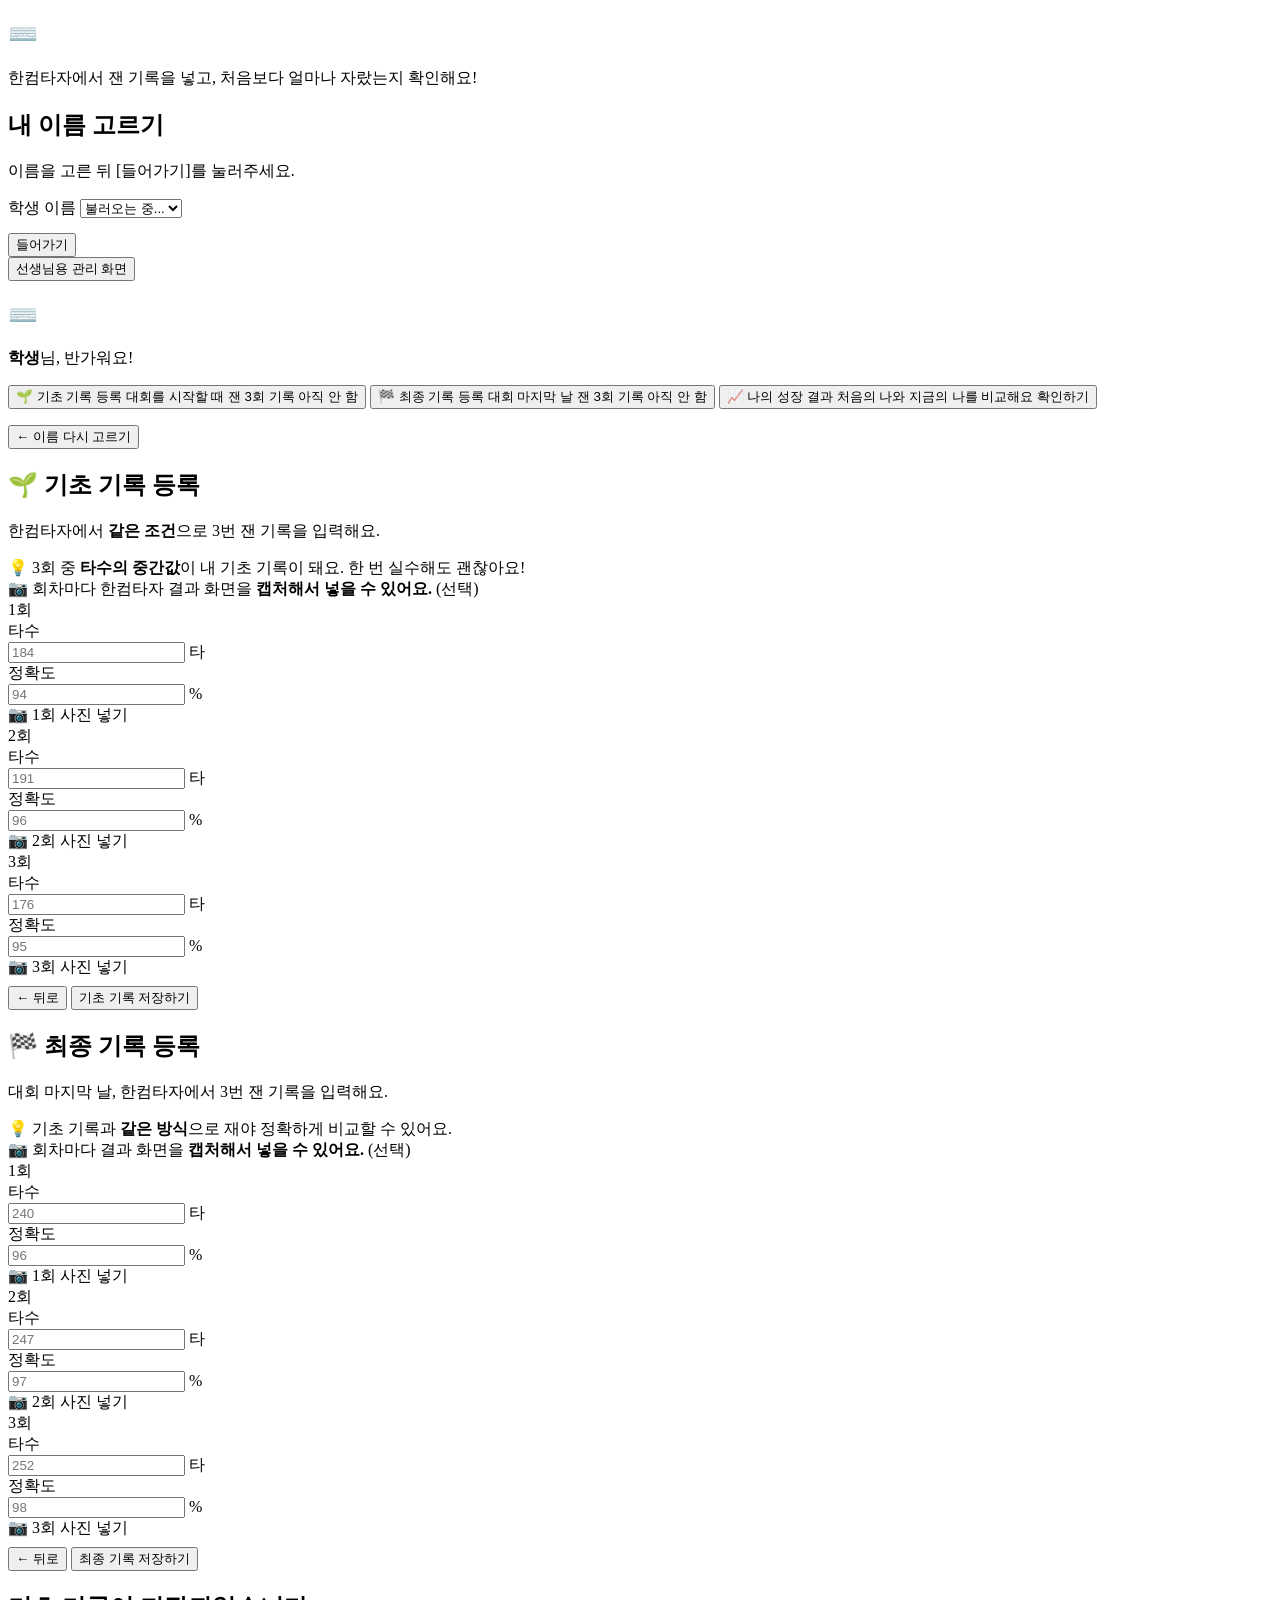
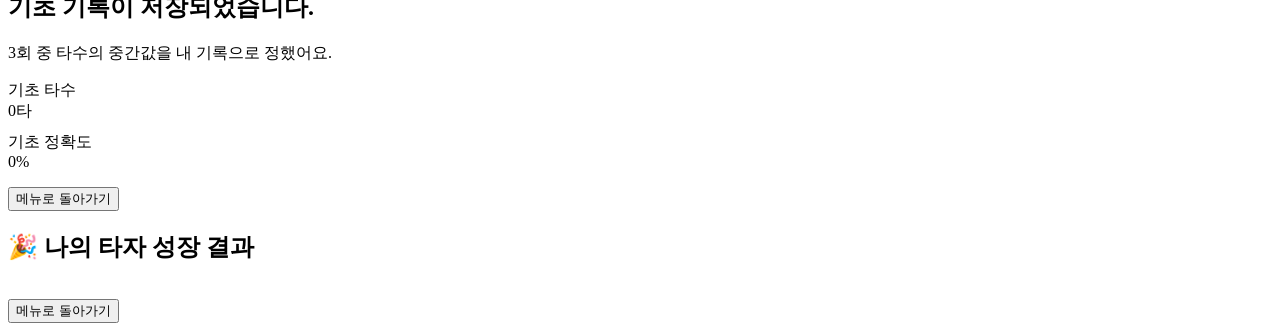
<file: typing-growth-contest/index.html>
<!DOCTYPE html>
<html lang="ko">
<head>
  <base target="_top">
  <meta charset="utf-8">
  <?!= include('style'); ?>
</head>
<body data-start-admin="<?= startAdmin ?>">

<div class="wrap" id="mainWrap">

  <!-- ===================== 학생: 첫 화면 ===================== -->
  <section id="view-home" class="view active">
    <header class="app-header">
      <h1>⌨️ <?= appTitle ?></h1>
      <p>한컴타자에서 잰 기록을 넣고, 처음보다 얼마나 자랐는지 확인해요!</p>
    </header>

    <div class="card">
      <h2>내 이름 고르기</h2>
      <p class="desc">이름을 고른 뒤 [들어가기]를 눌러주세요.</p>

      <label for="studentSelect">학생 이름</label>
      <select id="studentSelect">
        <option value="">불러오는 중...</option>
      </select>

      <div style="height:14px"></div>
      <button class="btn" id="enterBtn">들어가기</button>
    </div>

    <div class="footer-link">
      <button id="goAdminBtn">선생님용 관리 화면</button>
    </div>
  </section>

  <!-- ===================== 학생: 메뉴 ===================== -->
  <section id="view-menu" class="view">
    <header class="app-header">
      <h1>⌨️ <?= appTitle ?></h1>
      <p><b id="menuName">학생</b>님, 반가워요!</p>
    </header>

    <div class="menu-list">
      <button class="menu-item" id="menuBase">
        <span class="emoji">🌱</span>
        <span class="texts">
          <span class="title">기초 기록 등록</span>
          <span class="sub">대회를 시작할 때 잰 3회 기록</span>
        </span>
        <span class="badge todo" id="baseBadge">아직 안 함</span>
      </button>

      <button class="menu-item" id="menuFinal">
        <span class="emoji">🏁</span>
        <span class="texts">
          <span class="title">최종 기록 등록</span>
          <span class="sub">대회 마지막 날 잰 3회 기록</span>
        </span>
        <span class="badge todo" id="finalBadge">아직 안 함</span>
      </button>

      <button class="menu-item" id="menuResult">
        <span class="emoji">📈</span>
        <span class="texts">
          <span class="title">나의 성장 결과</span>
          <span class="sub">처음의 나와 지금의 나를 비교해요</span>
        </span>
        <span class="badge wait" id="resultBadge">확인하기</span>
      </button>
    </div>

    <div style="height:16px"></div>
    <button class="btn ghost" id="menuBackBtn">← 이름 다시 고르기</button>
  </section>

  <!-- ===================== 학생: 기초 기록 등록 ===================== -->
  <section id="view-base" class="view">
    <div class="card">
      <h2>🌱 기초 기록 등록</h2>
      <p class="desc">한컴타자에서 <b>같은 조건</b>으로 3번 잰 기록을 입력해요.</p>

      <div class="hint">
        💡 3회 중 <b>타수의 중간값</b>이 내 기초 기록이 돼요. 한 번 실수해도 괜찮아요!<br>
        📷 회차마다 한컴타자 결과 화면을 <b>캡처해서 넣을 수 있어요.</b> (선택)
      </div>

      <div class="trials">
        <div class="trial">
          <div class="trial-title">1회</div>
          <div class="fields">
            <div class="field">
              <label for="b1s">타수</label>
              <div class="input-unit">
                <input type="text" id="b1s" inputmode="numeric" pattern="[0-9]*" placeholder="184" autocomplete="off">
                <span class="unit">타</span>
              </div>
            </div>
            <div class="field">
              <label for="b1a">정확도</label>
              <div class="input-unit">
                <input type="text" id="b1a" inputmode="decimal" placeholder="94" autocomplete="off">
                <span class="unit">%</span>
              </div>
            </div>
          </div>
          <div class="trial-shot">
            <input type="file" id="b1Shot" accept="image/*" hidden>
            <label class="trial-shot-pick" for="b1Shot">📷 1회 사진 넣기</label>
            <div class="trial-shot-preview" id="b1ShotPreview" hidden>
              <img id="b1ShotImg" alt="1회 캡처 미리보기">
              <button type="button" class="mini" id="b1ShotClear">지우기</button>
            </div>
          </div>
        </div>

        <div class="trial">
          <div class="trial-title">2회</div>
          <div class="fields">
            <div class="field">
              <label for="b2s">타수</label>
              <div class="input-unit">
                <input type="text" id="b2s" inputmode="numeric" pattern="[0-9]*" placeholder="191" autocomplete="off">
                <span class="unit">타</span>
              </div>
            </div>
            <div class="field">
              <label for="b2a">정확도</label>
              <div class="input-unit">
                <input type="text" id="b2a" inputmode="decimal" placeholder="96" autocomplete="off">
                <span class="unit">%</span>
              </div>
            </div>
          </div>
          <div class="trial-shot">
            <input type="file" id="b2Shot" accept="image/*" hidden>
            <label class="trial-shot-pick" for="b2Shot">📷 2회 사진 넣기</label>
            <div class="trial-shot-preview" id="b2ShotPreview" hidden>
              <img id="b2ShotImg" alt="2회 캡처 미리보기">
              <button type="button" class="mini" id="b2ShotClear">지우기</button>
            </div>
          </div>
        </div>

        <div class="trial">
          <div class="trial-title">3회</div>
          <div class="fields">
            <div class="field">
              <label for="b3s">타수</label>
              <div class="input-unit">
                <input type="text" id="b3s" inputmode="numeric" pattern="[0-9]*" placeholder="176" autocomplete="off">
                <span class="unit">타</span>
              </div>
            </div>
            <div class="field">
              <label for="b3a">정확도</label>
              <div class="input-unit">
                <input type="text" id="b3a" inputmode="decimal" placeholder="95" autocomplete="off">
                <span class="unit">%</span>
              </div>
            </div>
          </div>
          <div class="trial-shot">
            <input type="file" id="b3Shot" accept="image/*" hidden>
            <label class="trial-shot-pick" for="b3Shot">📷 3회 사진 넣기</label>
            <div class="trial-shot-preview" id="b3ShotPreview" hidden>
              <img id="b3ShotImg" alt="3회 캡처 미리보기">
              <button type="button" class="mini" id="b3ShotClear">지우기</button>
            </div>
          </div>
        </div>
      </div>

      <div style="height:8px"></div>
      <div class="btn-row">
        <button class="btn ghost" data-back="menu">← 뒤로</button>
        <button class="btn green" id="saveBaseBtn">기초 기록 저장하기</button>
      </div>
    </div>
  </section>

  <!-- ===================== 학생: 최종 기록 등록 ===================== -->
  <section id="view-final" class="view">
    <div class="card">
      <h2>🏁 최종 기록 등록</h2>
      <p class="desc">대회 마지막 날, 한컴타자에서 3번 잰 기록을 입력해요.</p>

      <div class="hint">
        💡 기초 기록과 <b>같은 방식</b>으로 재야 정확하게 비교할 수 있어요.<br>
        📷 회차마다 결과 화면을 <b>캡처해서 넣을 수 있어요.</b> (선택)
      </div>

      <div class="trials">
        <div class="trial">
          <div class="trial-title">1회</div>
          <div class="fields">
            <div class="field">
              <label for="f1s">타수</label>
              <div class="input-unit">
                <input type="text" id="f1s" inputmode="numeric" pattern="[0-9]*" placeholder="240" autocomplete="off">
                <span class="unit">타</span>
              </div>
            </div>
            <div class="field">
              <label for="f1a">정확도</label>
              <div class="input-unit">
                <input type="text" id="f1a" inputmode="decimal" placeholder="96" autocomplete="off">
                <span class="unit">%</span>
              </div>
            </div>
          </div>
          <div class="trial-shot">
            <input type="file" id="f1Shot" accept="image/*" hidden>
            <label class="trial-shot-pick" for="f1Shot">📷 1회 사진 넣기</label>
            <div class="trial-shot-preview" id="f1ShotPreview" hidden>
              <img id="f1ShotImg" alt="1회 캡처 미리보기">
              <button type="button" class="mini" id="f1ShotClear">지우기</button>
            </div>
          </div>
        </div>

        <div class="trial">
          <div class="trial-title">2회</div>
          <div class="fields">
            <div class="field">
              <label for="f2s">타수</label>
              <div class="input-unit">
                <input type="text" id="f2s" inputmode="numeric" pattern="[0-9]*" placeholder="247" autocomplete="off">
                <span class="unit">타</span>
              </div>
            </div>
            <div class="field">
              <label for="f2a">정확도</label>
              <div class="input-unit">
                <input type="text" id="f2a" inputmode="decimal" placeholder="97" autocomplete="off">
                <span class="unit">%</span>
              </div>
            </div>
          </div>
          <div class="trial-shot">
            <input type="file" id="f2Shot" accept="image/*" hidden>
            <label class="trial-shot-pick" for="f2Shot">📷 2회 사진 넣기</label>
            <div class="trial-shot-preview" id="f2ShotPreview" hidden>
              <img id="f2ShotImg" alt="2회 캡처 미리보기">
              <button type="button" class="mini" id="f2ShotClear">지우기</button>
            </div>
          </div>
        </div>

        <div class="trial">
          <div class="trial-title">3회</div>
          <div class="fields">
            <div class="field">
              <label for="f3s">타수</label>
              <div class="input-unit">
                <input type="text" id="f3s" inputmode="numeric" pattern="[0-9]*" placeholder="252" autocomplete="off">
                <span class="unit">타</span>
              </div>
            </div>
            <div class="field">
              <label for="f3a">정확도</label>
              <div class="input-unit">
                <input type="text" id="f3a" inputmode="decimal" placeholder="98" autocomplete="off">
                <span class="unit">%</span>
              </div>
            </div>
          </div>
          <div class="trial-shot">
            <input type="file" id="f3Shot" accept="image/*" hidden>
            <label class="trial-shot-pick" for="f3Shot">📷 3회 사진 넣기</label>
            <div class="trial-shot-preview" id="f3ShotPreview" hidden>
              <img id="f3ShotImg" alt="3회 캡처 미리보기">
              <button type="button" class="mini" id="f3ShotClear">지우기</button>
            </div>
          </div>
        </div>
      </div>

      <div style="height:8px"></div>
      <div class="btn-row">
        <button class="btn ghost" data-back="menu">← 뒤로</button>
        <button class="btn violet" id="saveFinalBtn">최종 기록 저장하기</button>
      </div>
    </div>
  </section>

  <!-- ===================== 학생: 저장 완료 ===================== -->
  <section id="view-saved" class="view">
    <div class="card">
      <h2 id="savedTitle">기초 기록이 저장되었습니다.</h2>
      <p class="desc" id="savedDesc">3회 중 타수의 중간값을 내 기록으로 정했어요.</p>

      <div class="saved-box">
        <div class="mid" id="savedStrokesLabel">기초 타수</div>
        <div class="big"><span id="savedStrokes">0</span>타</div>
        <div style="height:10px"></div>
        <div class="mid" id="savedAccuracyLabel">기초 정확도</div>
        <div class="big"><span id="savedAccuracy">0</span>%</div>
      </div>

      <div style="height:16px"></div>
      <div class="btn-row">
        <button class="btn ghost" data-back="menu">메뉴로 돌아가기</button>
      </div>
    </div>
  </section>

  <!-- ===================== 학생: 성장 결과 ===================== -->
  <section id="view-result" class="view">
    <div class="card" id="resultCard">
      <div class="result-head">
        <h2 id="resultTitle">🎉 나의 타자 성장 결과</h2>
      </div>

      <div id="resultBody" hidden>
        <div class="compare">
          <div class="box base">
            <div class="label">처음 기록</div>
            <div class="value"><span id="rBaseStrokes">0</span>타</div>
            <div class="sub">정확도 <span id="rBaseAccuracy">0</span>%</div>
          </div>
          <div class="arrow">➡️</div>
          <div class="box final">
            <div class="label">최종 기록</div>
            <div class="value"><span id="rFinalStrokes">0</span>타</div>
            <div class="sub">정확도 <span id="rFinalAccuracy">0</span>%</div>
          </div>
        </div>

        <div class="stat-grid">
          <div class="stat">
            <div class="stat-label">🚀 타수 성장</div>
            <div class="stat-value" id="rIncrease">+0타</div>
          </div>
          <div class="stat">
            <div class="stat-label">📈 향상률</div>
            <div class="stat-value" id="rRate">0%</div>
          </div>
          <div class="stat">
            <div class="stat-label">🎯 정확도 변화</div>
            <div class="stat-value" id="rAccDelta">+0%p</div>
          </div>
        </div>

        <div class="score-box">
          <div class="score-label">🌱 성장점수</div>
          <div class="score-value"><span id="rTotal">0</span>점</div>
          <div class="score-detail" id="rScoreDetail"></div>
        </div>

        <div class="cheer" id="rCheer"></div>
      </div>

      <div id="resultEmpty" hidden>
        <div class="hint" id="resultEmptyMsg"></div>
      </div>

      <div style="height:16px"></div>
      <button class="btn ghost" data-back="menu">메뉴로 돌아가기</button>
    </div>
  </section>

  <!-- ===================== 교사 관리 화면 ===================== -->
  <?!= include('admin'); ?>

</div>

<!-- 로딩 화면 -->
<div class="overlay" id="overlay" hidden>
  <div class="spinner"></div>
  <div class="msg" id="overlayMsg">불러오는 중이에요...</div>
</div>

<!-- 안내 메시지 -->
<div class="toast" id="toast"></div>

<?!= include('script'); ?>
<?!= include('adminScript'); ?>

</body>
</html>
</file>
